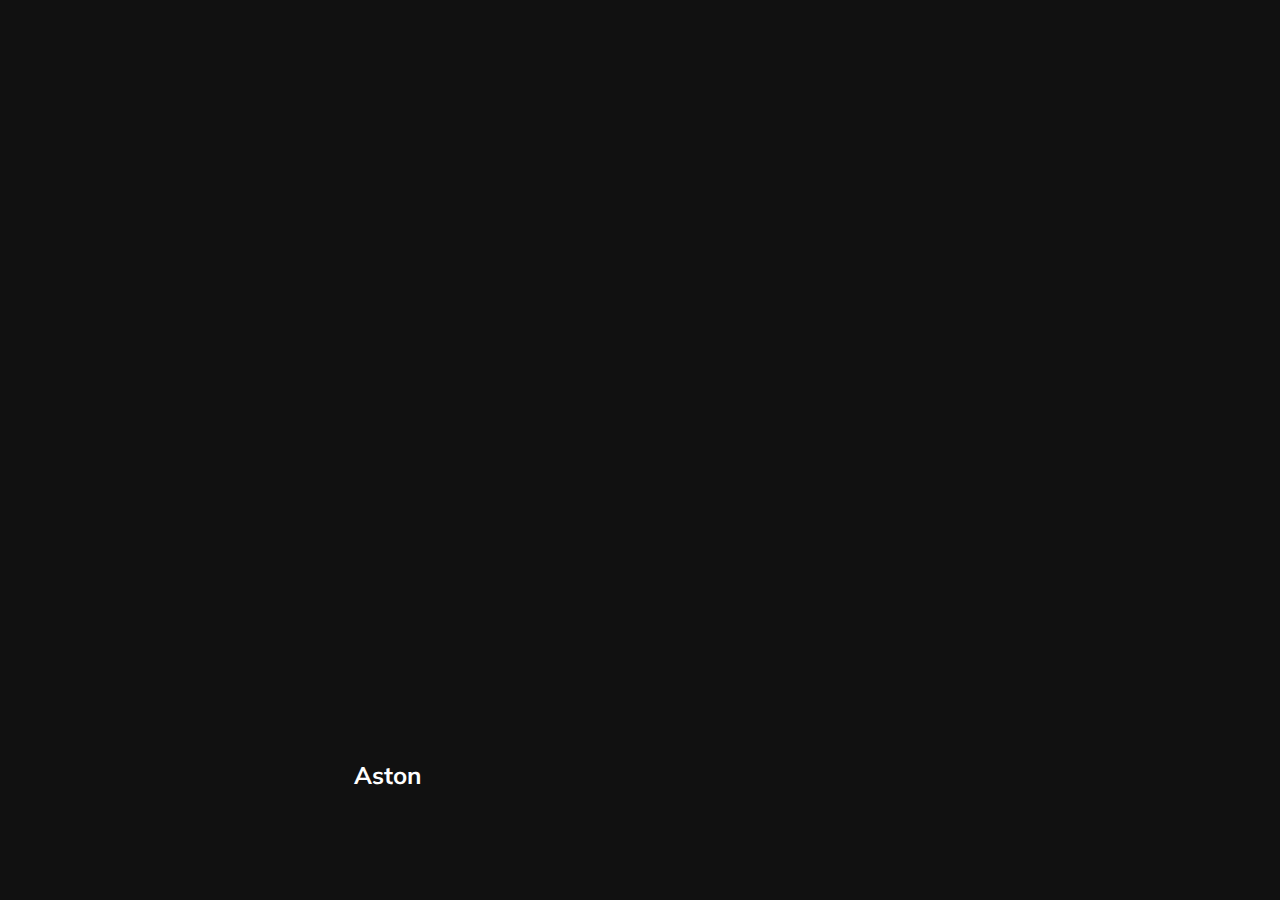
<file: 01-cards-sources/index.html>
<!DOCTYPE html>
<html lang="en">
<head>
  <meta charset="UTF-8" />
  <meta name="viewport" content="width=device-width, initial-scale=1.0" />
  <link rel="stylesheet" href="styles.css" />
  <title>Карточки | Проект 1</title>
</head>
<body>
<div class="container">
  <div
      class="slide"
      style="background-image: url('https://images.unsplash.com/photo-1583121274602-3e2820c69888?ixid=MnwxMjA3fDB8MHxwaG90by1wYWdlfHx8fGVufDB8fHx8&ixlib=rb-1.2.1&auto=format&fit=crop&w=1650&q=80');"
  >
    <h3>Ferrari</h3>
  </div>
  <div
      class="slide"
      style="
          background-image: url('https://images.unsplash.com/photo-1573950940509-d924ee3fd345?ixlib=rb-1.2.1&ixid=MnwxMjA3fDB8MHxwaG90by1wYWdlfHx8fGVufDB8fHx8&auto=format&fit=crop&w=1696&q=80');
        "
  >
    <h3>Lamborghini</h3>
  </div>
  <div
      class="slide"
      style="
          background-image: url('https://images.unsplash.com/photo-1492144534655-ae79c964c9d7?ixlib=rb-1.2.1&ixid=MnwxMjA3fDB8MHxwaG90by1wYWdlfHx8fGVufDB8fHx8&auto=format&fit=crop&w=1694&q=80');
        "
  >
    <h3>Camaro</h3>
  </div>
  <div
      class="slide active"
      style="
          background-image: url('https://images.unsplash.com/photo-1535732820275-9ffd998cac22?ixlib=rb-1.2.1&ixid=MnwxMjA3fDB8MHxwaG90by1wYWdlfHx8fGVufDB8fHx8&auto=format&fit=crop&w=1650&q=80');
        "
  >
    <h3>Aston</h3>
  </div>
  <div
      class="slide"
      style="
          background-image: url('https://images.unsplash.com/photo-1554744512-d6c603f27c54?ixid=MnwxMjA3fDB8MHxwaG90by1wYWdlfHx8fGVufDB8fHx8&ixlib=rb-1.2.1&auto=format&fit=crop&w=1650&q=80');
        "
  >
    <h3>Tesla</h3>
  </div>
</div>
<script src="script.js"></script>
</body>
</html>
</file>
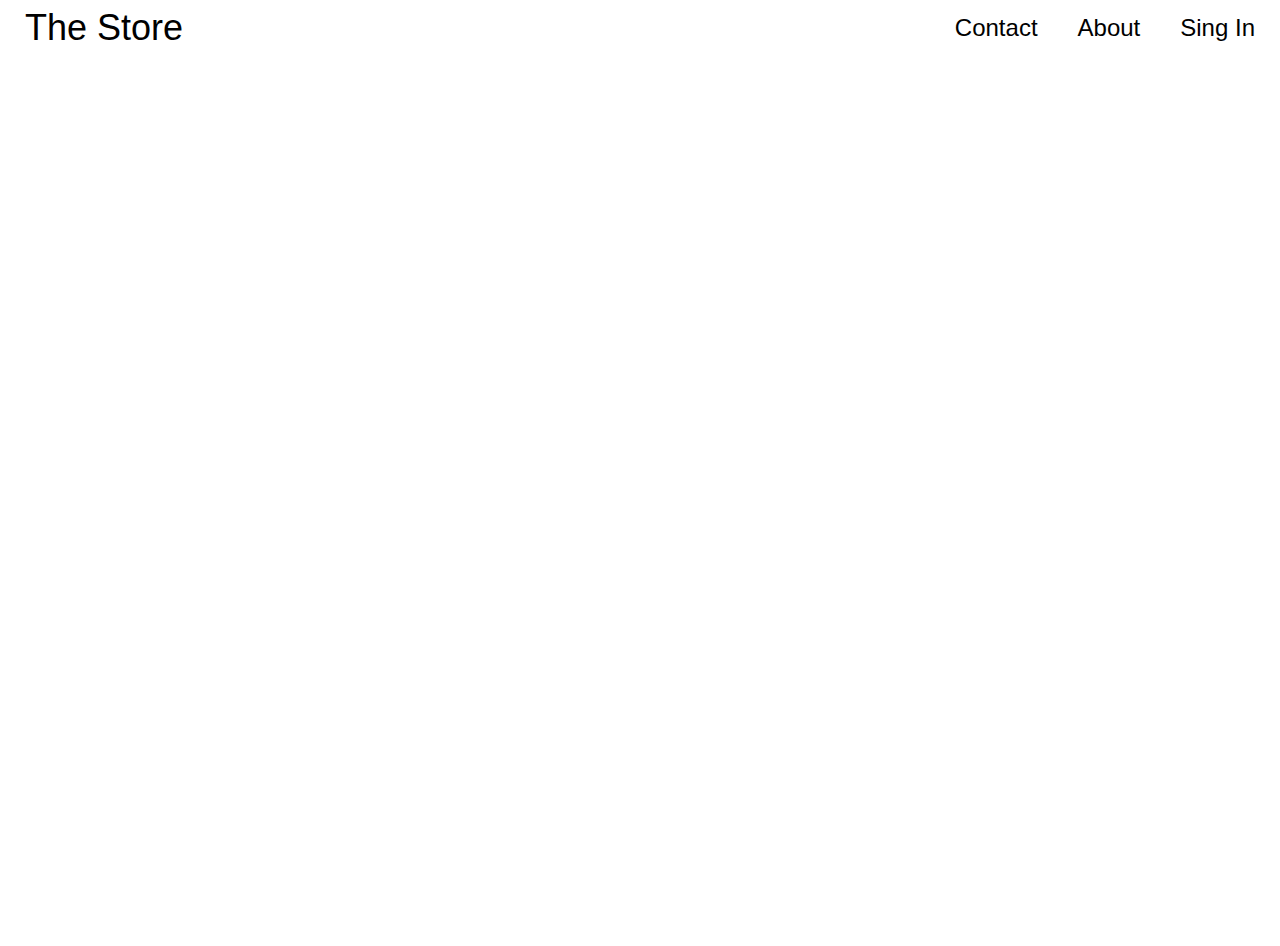
<file: 01-home-work/index.html>
<!DOCTYPE html>
<html lang="en">

<head>
  <meta charset="UTF-8" />
  <meta name="viewport" content="width=device-width, initial-scale=1.0" />
  <meta discription="clothing-store" />
  <meta keywords="clothing" />
  <link rel="stylesheet" type="text/css" href="css/style.css" />

  <title>StretPlace</title>
</head>

<body>
  <header class="header">
    <div class="logo">
      <h1>The Store</h1>
    </div>
  
    <ul class="nav">
      <li><a href="">Contact</a></li>
      <li><a href="">About</a></li>
      <li><a href="">Sing In</a></li>
    </ul>
  </header>
  <main class="page">
    <section class="container">

      <div class="slide  slide_active" style="
              background-image: url('https://images.unsplash.com/photo-1484186304838-0bf1a8cff81c?ixlib=rb-1.2.1&ixid=MnwxMjA3fDB8MHxwaG90by1wYWdlfHx8fGVufDB8fHx8&auto=format&fit=crop&w=1480&q=80');
            ">
        <h3 class="slide__heading">Les Tien</h3>
      </div>
      </div>


      <div class="slide " style="
              background-image: url('https://images.unsplash.com/photo-1532074662130-17f5486532b0?ixid=MnwxMjA3fDB8MHxwaG90by1wYWdlfHx8fGVufDB8fHx8&ixlib=rb-1.2.1&auto=format&fit=crop&w=987&q=80');
            ">
        <h3 class="slide__heading">Carhartt</h3>
      </div>


      <div class="slide " style="
              background-image: url('https://images.unsplash.com/photo-1602743015945-5e8d15d3f700?ixid=MnwxMjA3fDB8MHxwaG90by1wYWdlfHx8fGVufDB8fHx8&ixlib=rb-1.2.1&auto=format&fit=crop&w=1064&q=80');
            ">
        <h3 class="slide__heading">BRINKER & ELIZA</h3>
      </div>

      <div class="slide " style="
              background-image: url('https://images.unsplash.com/photo-1536180931879-fd2d652efddc?ixlib=rb-1.2.1&ixid=MnwxMjA3fDB8MHxwaG90by1wYWdlfHx8fGVufDB8fHx8&auto=format&fit=crop&w=987&q=80');
            ">
        <h3 class="slide__heading">Marc Jacobs</h3>
      </div>

      <div class="slide " style="
            background-image: url('https://images.unsplash.com/photo-1532074338742-18fa9b2f5ccf?ixlib=rb-1.2.1&ixid=MnwxMjA3fDB8MHxwaG90by1wYWdlfHx8fGVufDB8fHx8&auto=format&fit=crop&w=987&q=80');
          ">
        <h3 class="slide__heading">ACRONYM</h3>
      </div>

      <div class="slide " style="
            background-image: url('https://images.unsplash.com/photo-1602832816345-41efb33c2f04?ixid=MnwxMjA3fDB8MHxwaG90by1wYWdlfHx8fGVufDB8fHx8&ixlib=rb-1.2.1&auto=format&fit=crop&w=987&q=80');
          ">
        <h3 class="slide__heading">Alexa Chung</h3>
      </div>

      <div class="slide " style="
            background-image: url('https://images.unsplash.com/photo-1564227901-6b1d20bebe9d?ixlib=rb-1.2.1&ixid=MnwxMjA3fDB8MHxwaG90by1wYWdlfHx8fGVufDB8fHx8&auto=format&fit=crop&w=1031&q=80');
          ">
        <h3 class="slide__heading">DICE KAYEK</h3>
      </div>
    </section>
  </main>
  <footer class="footer"></footer>

  <script src="./js/script.js"></script>
</body>

</html>
</file>
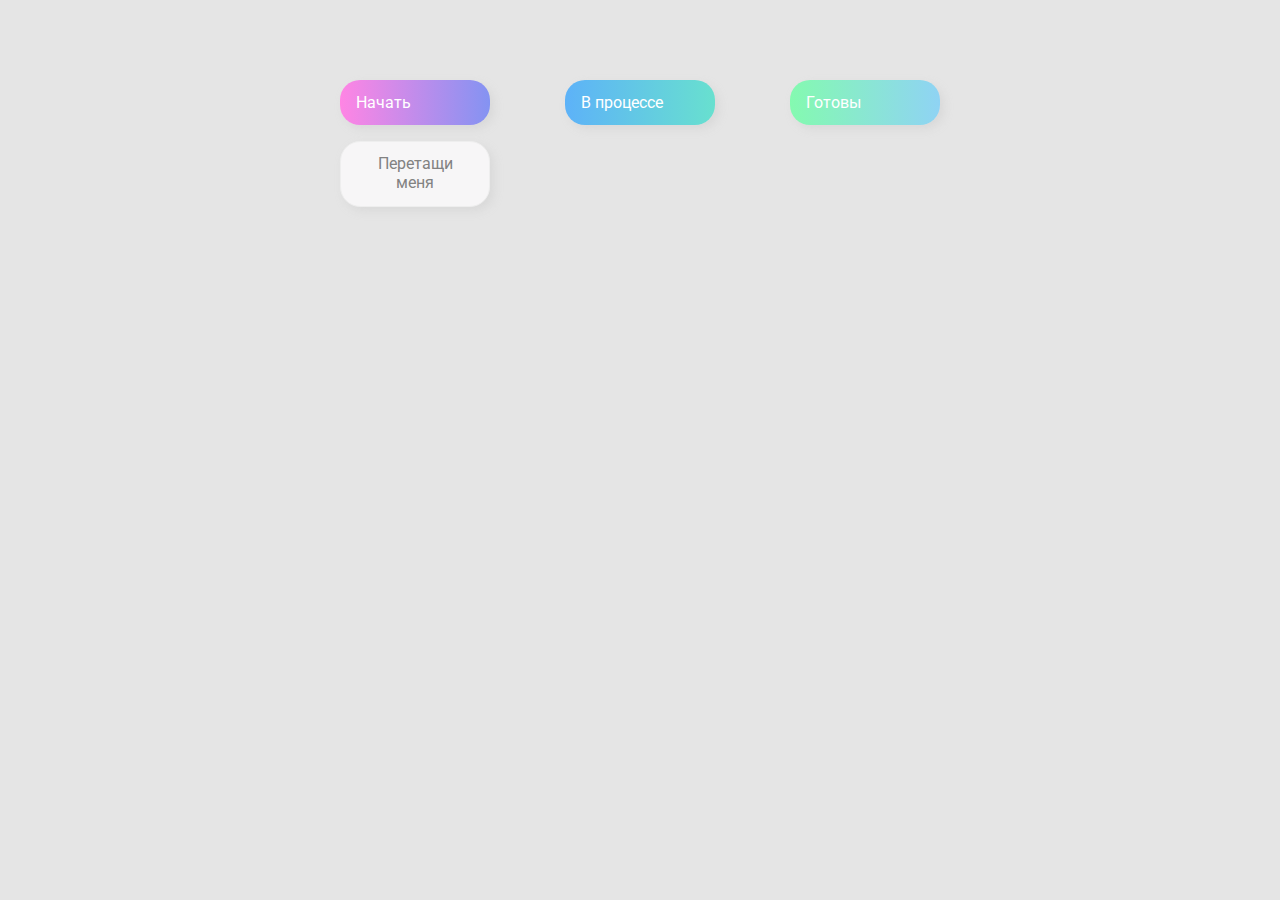
<file: 02-drag-n-drop-sources/index.html>
<!DOCTYPE html>
<html lang="en">
  <head>
    <meta charset="UTF-8" />
    <meta name="viewport" content="width=device-width, initial-scale=1.0" />
    <link rel="stylesheet" href="styles.css" />
    <title>Drag & Drop | Проект 2</title>
  </head>
  <body>
    <div>
      <div class="row">
          <div class="col-header start">Начать</div>
          <div class="col-header progress">В процессе</div>
          <div class="col-header done">Готовы</div>
      </div>

      <div class="row">
        <div class="placeholder">
          <div class="item" draggable="true" >Перетащи меня</div>
        </div>
        <div class="placeholder"></div>
        <div class="placeholder"></div>
      </div>
      
    </div>
    <script src="app.js"></script>
  </body>
</html>
</file>
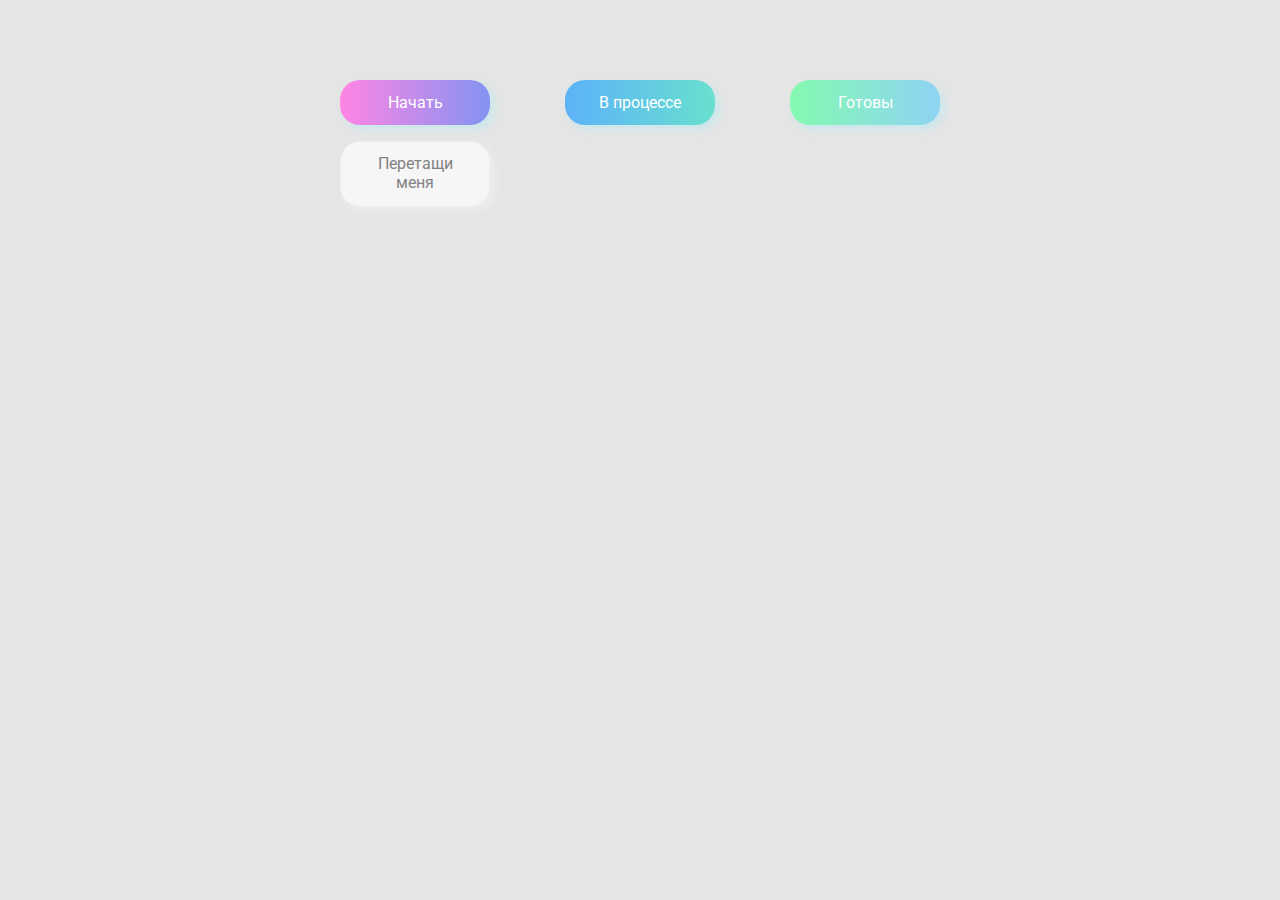
<file: 02-home-work/index.html>
<!DOCTYPE html>
<html lang="en">
  <head>
    <meta charset="UTF-8" />
    <meta name="viewport" content="width=device-width, initial-scale=1.0" />
    <link rel="stylesheet" href="styles.css" />
    <title>Drag & Drop | Проект 2</title>
  </head>
  <body>
    <div>
      <div class="row">
          <div class="col-header start">Начать</div>
          <div class="col-header progress">В процессе</div>
          <div class="col-header done">Готовы</div>
      </div>

      <div class="row">
        <div class="placeholder">
          <div class="item" draggable="true" >
            Перетащи меня
          </div>
        </div>
        <div class="placeholder"></div>
        <div class="placeholder"></div>
      </div>
      
    </div>
    <script src="app.js"></script>
  </body>
</html>
</file>
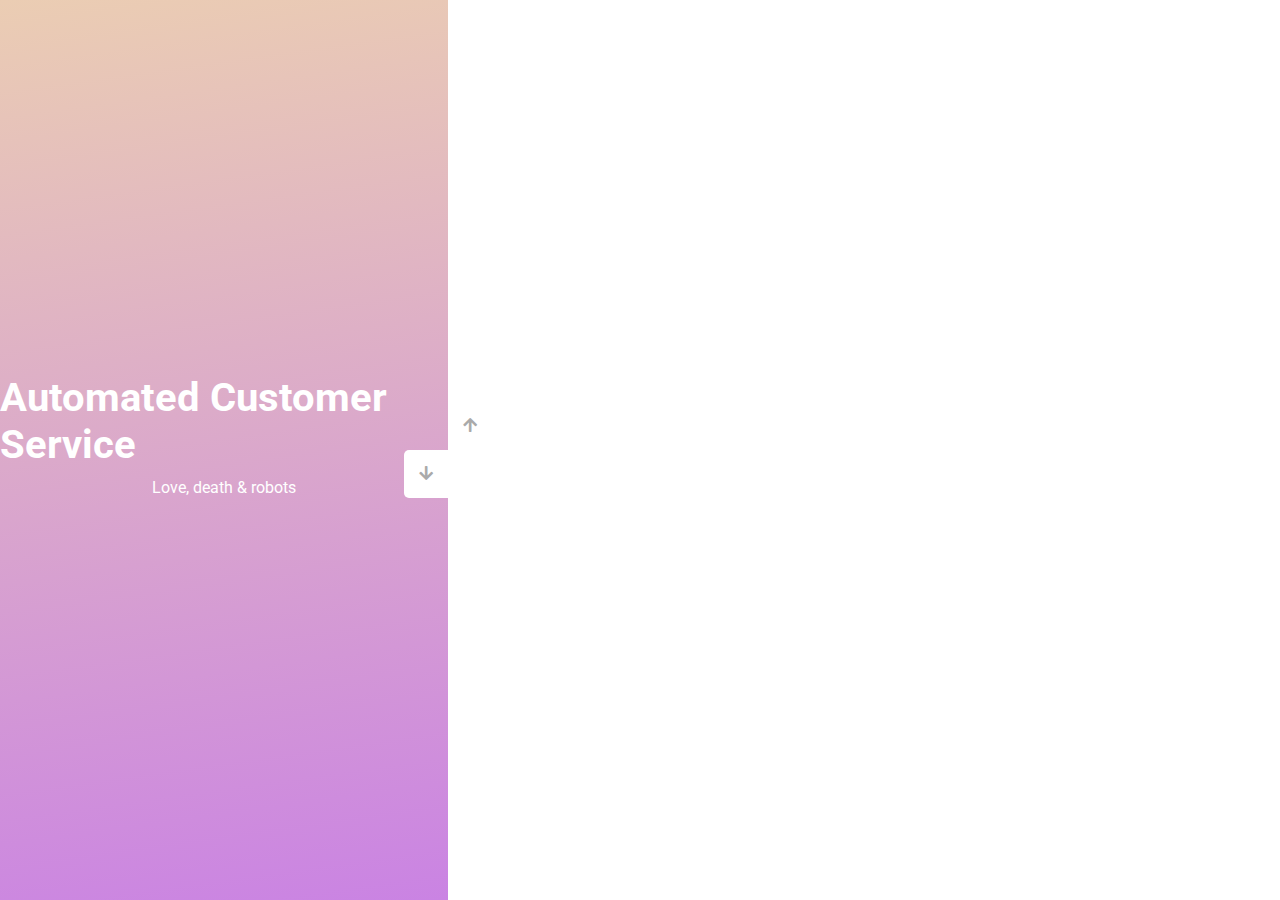
<file: 03-homework /index.html>
<!DOCTYPE html>
<html lang="en">
  <head>
    <meta charset="UTF-8" />
    <meta name="viewport" content="width=device-width, initial-scale=1.0" />
    <link
      rel="stylesheet"
      href="https://cdnjs.cloudflare.com/ajax/libs/font-awesome/5.15.1/css/all.min.css"
    />
    <link rel="stylesheet" href="style.css" />
    <title>Слайдер | Проект 3</title>
  </head>
  <body>
    <div class="container">
      <div class="sidebar">
        <div
          style="
            background: rgb(0, 177, 169);
            background: linear-gradient(
              352deg,
              rgba(0, 177, 169, 1) 3%,
              rgba(0, 177, 169, 1) 34%,
              rgba(237, 242, 248, 1) 86%,
              rgba(242, 247, 251, 1) 100%
            );
          "
        >
          <h1>Snow in the desert</h1>
          <p>Love, death & robots</p>
        </div>
        <div
          style="
            background: rgb(180, 180, 180);
            background: linear-gradient(
              125deg,
              rgba(180, 180, 180, 1) 0%,
              rgba(255, 255, 255, 1) 85%
            );
          "
        >
          <h1>Life Hutch</h1>
          <p>Love, death & robots</p>
        </div>
        <div
          style="
            background: rgb(47, 155, 191);
            background: linear-gradient(
              98deg,
              rgba(47, 155, 191, 1) 11%,
              rgba(237, 242, 248, 1) 86%,
              rgba(242, 247, 251, 1) 100%
            );
          "
        >
          <h1>Zima Blue</h1>
          <p>Love, death & robots</p>
        </div>
        <div
          style="
            background: rgb(202, 131, 227);
            background: linear-gradient(
              352deg,
              rgba(202, 131, 227, 1) 0%,
              rgba(235, 205, 179, 1) 100%
            );
          "
        >
          <h1>Automated Customer Service</h1>
          <p>Love, death & robots</p>
        </div>
      </div>
      <div class="main-slide">
        <div
          style="
            background-image: url('https://images.unsplash.com/photo-1632250313556-6bed2a9a2fa7?ixid=MnwxMjA3fDB8MHxwaG90by1wYWdlfHx8fGVufDB8fHx8&ixlib=rb-1.2.1&auto=format&fit=crop&w=1110&q=80');
          "
        ></div>
        <div
          style="
            background-image: url('https://images.unsplash.com/photo-1534341329-c5af0d36081f?ixid=MnwxMjA3fDB8MHxwaG90by1wYWdlfHx8fGVufDB8fHx8&ixlib=rb-1.2.1&auto=format&fit=crop&w=1035&q=80');
          "
        ></div>
        <div
          style="
            background-image: url('https://images.unsplash.com/photo-1614213671535-a82e778bc06a?ixid=MnwxMjA3fDB8MHxwaG90by1wYWdlfHx8fGVufDB8fHx8&ixlib=rb-1.2.1&auto=format&fit=crop&w=987&q=80');
          "
        ></div>
        <div
          style="
            background-image: url('https://images.unsplash.com/photo-1631621327846-67414ae73589?ixid=MnwxMjA3fDB8MHxwaG90by1wYWdlfHx8fGVufDB8fHx8&ixlib=rb-1.2.1&auto=format&fit=crop&w=1035&q=80');
          "
        ></div>
      </div>
      <div class="controls">
        <button class="down-button">
          <i class="fas fa-arrow-down"></i>
        </button>
        <button class="up-button">
          <i class="fas fa-arrow-up"></i>
        </button>
      </div>
    </div>
    <script src="app.js"></script>
  </body>
</html>
</file>
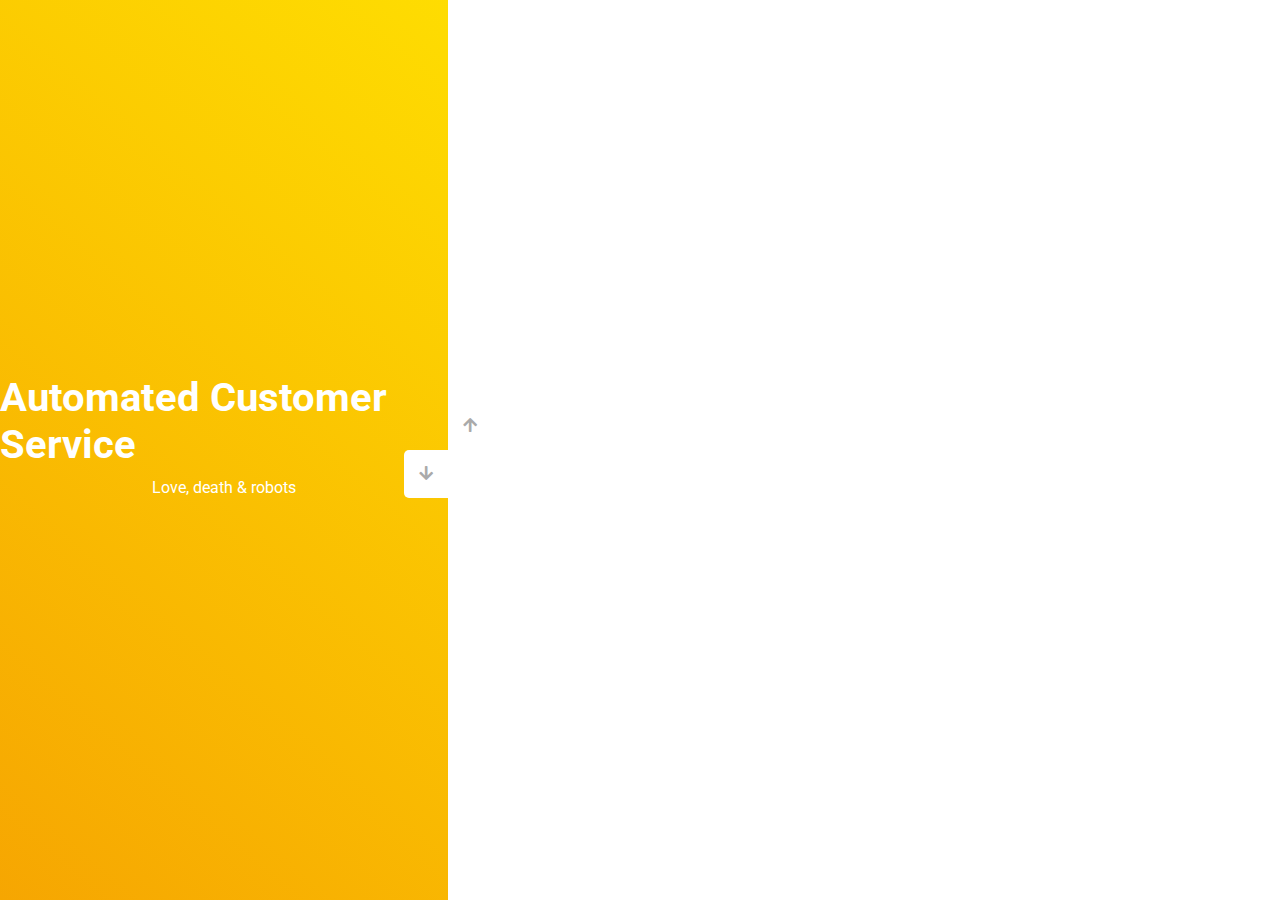
<file: 03-slider-sources/index.html>
<!DOCTYPE html>
<html lang="en">
  <head>
    <meta charset="UTF-8" />
    <meta name="viewport" content="width=device-width, initial-scale=1.0" />
    <link
      rel="stylesheet"
      href="https://cdnjs.cloudflare.com/ajax/libs/font-awesome/5.15.1/css/all.min.css"
    />
    <link rel="stylesheet" href="style.css" />
    <title>Слайдер | Проект 3</title>
  </head>
  <body>
    <div class="container">
      <div class="sidebar">
        <div
          style="
            background: linear-gradient(229.99deg, #11dee9 -26%, #017e8b 145%);
          "
        >
          <h1>Snow in the desert</h1>
          <p>Love, death & robots</p>
        </div>
        <div
          style="
            background: linear-gradient(215.32deg, #f90306 -1%, #9e0706 124%);
          "
        >
          <h1>Life Hutch</h1>
          <p>Love, death & robots</p>
        </div>
        <div
          style="
            background: linear-gradient(221.87deg, #8308ea 1%, #5305af 128%);
          "
        >
          <h1>Zima Blue</h1>
          <p>Love, death & robots</p>
        </div>
        <div
          style="
            background: linear-gradient(220.16deg, #ffe101 -8%, #f39102 138%);
          "
        >
          <h1>Automated Customer Service</h1>
          <p>Love, death & robots</p>
        </div>
      </div>
      <div class="main-slide">
        <div
          style="
            background-image: url('https://images.unsplash.com/photo-1601574968106-b312ac309953?ixlib=rb-1.2.1&ixid=MnwxMjA3fDB8MHxwaG90by1wYWdlfHx8fGVufDB8fHx8&auto=format&fit=crop&w=1996&q=80');
          "
        ></div>
        <div
          style="
            background-image: url('https://images.unsplash.com/photo-1511447333015-45b65e60f6d5?ixid=MnwxMjA3fDB8MHxwaG90by1wYWdlfHx8fGVufDB8fHx8&ixlib=rb-1.2.1&auto=format&fit=crop&w=2023&q=80');
          "
        ></div>
        <div
          style="
            background-image: url('https://images.unsplash.com/photo-1501529301789-b48c1975542a?ixid=MnwxMjA3fDB8MHxwaG90by1wYWdlfHx8fGVufDB8fHx8&ixlib=rb-1.2.1&auto=format&fit=crop&w=1950&q=80');
          "
        ></div>
        <div
          style="
            background-image: url('https://images.unsplash.com/photo-1520263115673-610416f52ab6?ixlib=rb-1.2.1&ixid=MnwxMjA3fDB8MHxwaG90by1wYWdlfHx8fGVufDB8fHx8&auto=format&fit=crop&w=1950&q=80');
          "
        ></div>
      </div>
      <div class="controls">
        <button class="down-button">
          <i class="fas fa-arrow-down"></i>
        </button>
        <button class="up-button">
          <i class="fas fa-arrow-up"></i>
        </button>
      </div>
    </div>
    <script src="app.js"></script>
  </body>
</html>
</file>
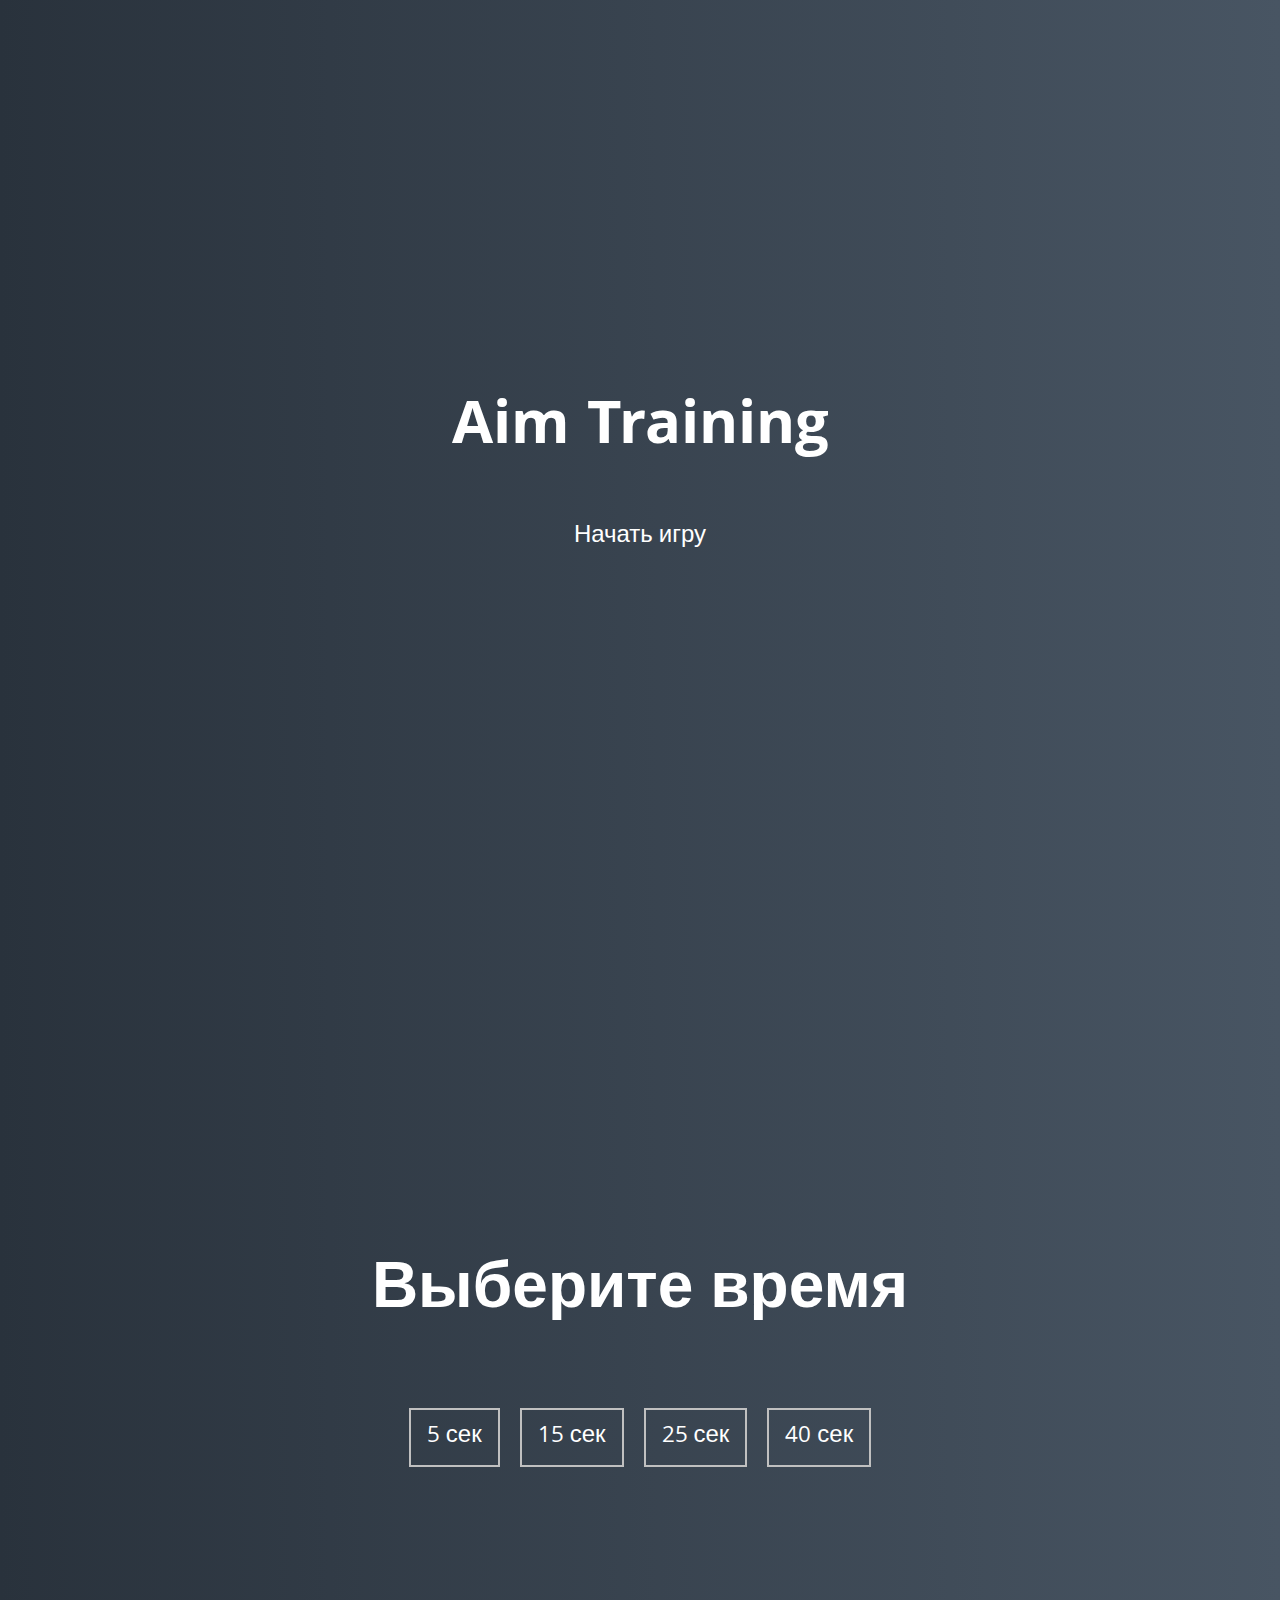
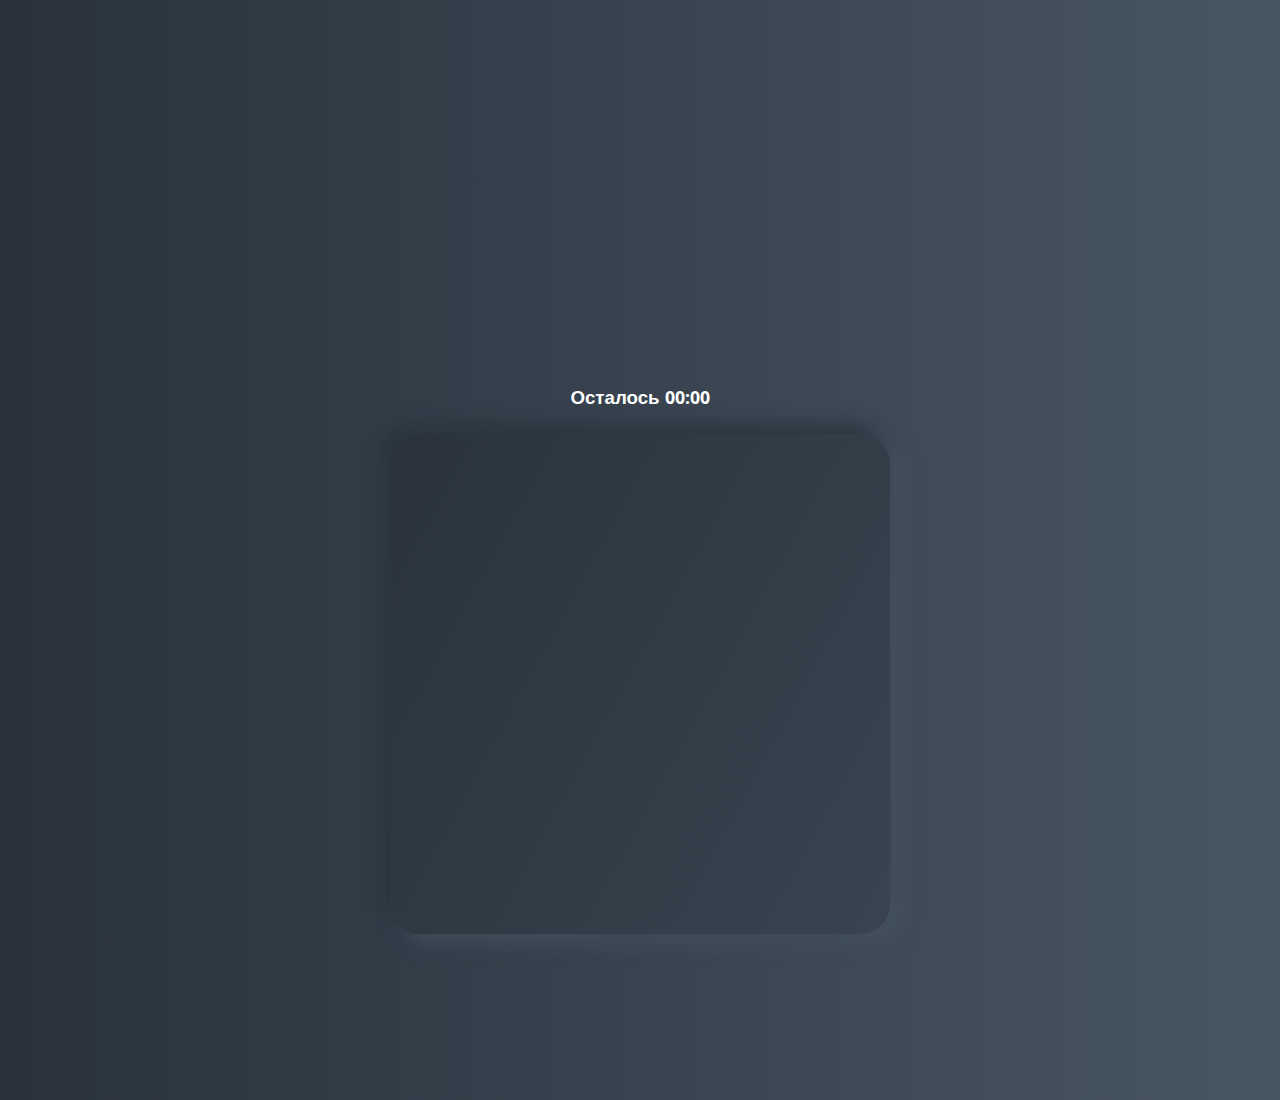
<file: 05-aim-game-sources/index.html>
<!DOCTYPE html>
<html lang="en">
  <head>
    <meta charset="UTF-8" />
    <meta name="viewport" content="width=device-width, initial-scale=1.0" />
    <link rel="stylesheet" href="styles.css" />
    <title>Aim Training | Проект 5</title>
  </head>
  <body>
    <div class="screen ">
      <h1>Aim Training</h1>
      <a href="#" class="start" id="start">Начать игру</a>
    </div>

    <div class="screen ">
      <h1>Выберите время</h1>
      <ul class="time-list" id="time-list">
        <li>
          <button class="time-btn" data-time="5">
            5 сек
          </button>
        </li>
        <li>
          <button class="time-btn" data-time="15">
            15 сек
          </button>
        </li>
        <li>
          <button class="time-btn" data-time="25">
            25 сек
          </button>
        </li>
        <li>
          <button class="time-btn" data-time="40">
            40 сек
          </button>
        </li>
      </ul>
    </div>

    <div class="screen">
      <h3>Осталось <span id="time">00:00</span></h3>
      <div class="board" id="board"></div>
    </div>
    <script src="app.js"></script>
  </body>
</html>
</file>
<file: 01-cards-sources/styles.css>
@import url('https://fonts.googleapis.com/css?family=Muli&display=swap'); 

* {
  box-sizing: border-box;
}

body {
  font-family: 'Muli', sans-serif;
  overflow: hidden;
  margin: 0;
  background: #111;
  height: 100vh;
  display: flex;
  justify-content: center;
  align-items: center;
}

.container {
  width: 100%;
  display: flex;
  padding: 0 20px;
  
}

.slide {
  height: 80vh;
  border-radius: 20px;
  margin: 10px;
  cursor: pointer;
  color: #fff;
  flex: 1;
  background-size: cover;
  background-position: center;
  background-repeat: no-repeat;
  position: relative;
  transition: all 500ms ease-in-out;
}

.slide h3 {
  position: absolute;
  font-size: 24px;
  bottom: 20px;
  left: 20px;
  margin: 0;
  opacity: 0;

}

.slide.active {
  flex: 10;
}

.slide.active h3 {
  opacity: 1;
  transition: opacity 0.3s ease-in 0.4s;
}
</file>
<file: 02-drag-n-drop-sources/styles.css>
@import url('https://fonts.googleapis.com/css?family=Roboto&display=swap');

* {
  box-sizing: border-box;
}

body {
  font-family: 'Roboto', sans-serif;
  background-color: #e5e5e5;
  display: flex;
  padding-top: 5rem;
  justify-content: center;
  overflow: hidden;
  margin: 0;
}

.row {
  display: flex;
  width: 600px;
  justify-content: space-between;
  margin-bottom: 1rem;
}

.col-header {
  width: 150px;
  box-shadow: 4px 4px 9px rgba(198, 198, 198, 0.36);
  border-radius: 20px;
  padding: 0.8rem 1rem;
  color: #fff;
}

.item {
  width: 150px;
  height: 66px;
  border: 1px solid #eee;
  box-shadow: 4px 4px 9px rgba(198, 198, 198, 0.36);
  border-radius: 20px;
  background: #f7f6f7;
  padding: 0.8rem 1rem;
  color: #828282;
  text-align: center;
  cursor: grab;
}

.item:active {
  cursor: grabbing;
}

.placeholder {
  width: 150px;
  height: 66px;
}

.start {
  background: linear-gradient(90deg, #ff85e4 0%, #229efd 179.25%);
}

.progress {
  background: linear-gradient(90deg, #5db2f8 0%, #68e0cf 100%);
}

.done {
  background: linear-gradient(90deg, #84fab0 0%, #8fd3f4 100%);
}

.hold {
  border: 1px solid rgb(112, 241, 230);
  
}

.hide {
  display: none;
}

.hovered {
  border-top: 2px solid blueviolet;
}
</file>
<file: 02-home-work/styles.css>
@import url('https://fonts.googleapis.com/css?family=Roboto&display=swap');

* {
  box-sizing: border-box;
}

body {
  font-family: 'Roboto', sans-serif;
  background-color: #e5e5e5;
  display: flex;
  padding-top: 5rem;
  justify-content: center;
  overflow: hidden;
  margin: 0;
}

.row {
  display: flex;
  width: 600px;
  justify-content: space-between;
  text-align: center;
  margin-bottom: 1rem;
}

.col-header {
  width: 150px;
  box-shadow: 4px 4px 9px rgba(148, 239, 255, 0.36);
  border-radius: 20px;
  padding: 0.8rem 1rem;
  color: #fff;
}

.item {
  width: 150px;
  height: 66px;
  border: 1px solid #eee;
  box-shadow: 4px 4px 9px rgba(255, 255, 255, 0.36);
  border-radius: 20px;
  background: #f7f6f7;
  padding: 0.8rem 1rem;
  color: #828282;
  text-align: center;
  cursor: grab;
}

.item:active {
  cursor: grabbing;
  color: black;
  background-color: #8fd3f4;
  box-shadow: none;
}

.placeholder {
  width: 150px;
  height: 66px;
}

.start {
  background: linear-gradient(90deg, #ff85e4 0%, #229efd 179.25%);
}

.progress {
  background: linear-gradient(90deg, #5db2f8 0%, #68e0cf 100%);
}

.done {
  background: linear-gradient(90deg, #84fab0 0%, #8fd3f4 100%);
}

.hold {
  border: 1px solid black;
  
}

.hide {
  display: none;
}

.hovered {
  border-top: 2px solid blueviolet;
  opacity: .5;
  border-radius: 33px;
  
}
</file>
<file: 03-homework /style.css>
@import url('https://fonts.googleapis.com/css?family=Roboto&display=swap');

* {
  box-sizing: border-box;
  margin: 0;
  padding: 0;
}

body {
  font-family: 'Roboto', sans-serif;
  height: 100vh;
}

.container {
  position: relative;
  overflow: hidden;
  width: 100vw;
  height: 100vh;
}

.sidebar {
  height: 100%;
  width: 35%;
  position: absolute;
  top: 0;
  left: 0;
  transition: transform 0.5s ease-in-out;
}

.sidebar > div {
  height: 100%;
  width: 100%;
  display: flex;
  flex-direction: column;
  align-items: center;
  justify-content: center;
  color: #fff;
}

.sidebar h1 {
  font-size: 40px;
  margin-bottom: 10px;
  margin-top: -30px;
}

.main-slide {
  height: 100%;
  position: absolute;
  top: 0;
  left: 35%;
  width: 65%;
  transition: transform 0.5s ease-in-out;
}

.main-slide > div {
  background-repeat: no-repeat;
  background-size: cover;
  background-position: center center;
  height: 100%;
  width: 100%;
}

button {
  background-color: #fff;
  border: none;
  color: #aaa;
  cursor: pointer;
  font-size: 16px;
  padding: 15px;
}

button:hover {
  color: #222;
}

button:focus {
  outline: none;
}

.container .controls button {
  position: absolute;
  left: 35%;
  top: 50%;
  z-index: 100;
}

.container .controls .down-button {
  transform: translateX(-100%);
  border-top-left-radius: 5px;
  border-bottom-left-radius: 5px;
}

.container .controls .up-button {
  transform: translateY(-100%);
  border-top-right-radius: 5px;
  border-bottom-right-radius: 5px;
}
</file>
<file: 03-slider-sources/style.css>
@import url('https://fonts.googleapis.com/css?family=Roboto&display=swap');

* {
  box-sizing: border-box;
  margin: 0;
  padding: 0;
}

body {
  font-family: 'Roboto', sans-serif;
  height: 100vh;
}

.container {
  position: relative;
  overflow: hidden;
  width: 100vw;
  height: 100vh;
}

.sidebar {
  height: 100%;
  width: 35%;
  position: absolute;
  top: 0;
  left: 0;
  transition: transform 0.5s ease-in-out;
}

.sidebar > div {
  height: 100%;
  width: 100%;
  display: flex;
  flex-direction: column;
  align-items: center;
  justify-content: center;
  color: #fff;
}

.sidebar h1 {
  font-size: 40px;
  margin-bottom: 10px;
  margin-top: -30px;
}

.main-slide {
  height: 100%;
  position: absolute;
  top: 0;
  left: 35%;
  width: 65%;
  transition: transform 0.5s ease-in-out;
}

.main-slide > div {
  background-repeat: no-repeat;
  background-size: cover;
  background-position: center center;
  height: 100%;
  width: 100%;
}

button {
  background-color: #fff;
  border: none;
  color: #aaa;
  cursor: pointer;
  font-size: 16px;
  padding: 15px;
}

button:hover {
  color: #222;
}

button:focus {
  outline: none;
}

.container .controls button {
  position: absolute;
  left: 35%;
  top: 50%;
  z-index: 100;
}

.container .controls .down-button {
  transform: translateX(-100%);
  border-top-left-radius: 5px;
  border-bottom-left-radius: 5px;
}

.container .controls .up-button {
  transform: translateY(-100%);
  border-top-right-radius: 5px;
  border-bottom-right-radius: 5px;
}
</file>
<file: 05-aim-game-sources/styles.css>
@import url('https://fonts.googleapis.com/css?family=Khula&display=swap');

* {
  box-sizing: border-box;
}

body {
  color: #fff;
  font-family: 'Khula', sans-serif;
  height: 100vh;
  overflow: hidden;
  margin: 0;
  text-align: center;
}

a {
  color: #fff;
  text-decoration: none;
}

a:hover {
  color: #16D9E3;
}

.start {
  font-size: 1.5rem;
}

h1 {
  line-height: 1.4;
  font-size: 4rem;
}

.screen {
  display: flex;
  flex-direction: column;
  align-items: center;
  justify-content: center;
  height: 100vh;
  width: 100vw;
  transition: margin 0.5s ease-out;
  background: linear-gradient(90deg, #29323C 0%, #485563 100%);
}

.screen.up {
  margin-top: -100vh;
}

.time-list {
  display: flex;
  flex-wrap: wrap;
  justify-content: center;
  list-style: none;
  padding: 0;
}

.time-list li {
  margin: 10px;
}

.time-btn {
  background-color: transparent;
  border: 2px solid #C0C0C0;
  color: #fff;
  cursor: pointer;
  font-family: inherit;
  padding: .5rem 1rem;
  font-size: 1.5rem;
}

.time-btn:hover {
  border: 2px solid #16D9E3;
  color: #16D9E3;
}

.hide {
  opacity: 0;
}

.primary {
  color: #16D9E3;
}

.board {
  display: flex;
  justify-content: center;
  align-items: center;
  position: relative;
  width: 500px;
  height: 500px;
  background: linear-gradient(118.38deg, #29323C -4.6%, #485563 200.44%);
  box-shadow: -8px -8px 20px #2A333D, 10px 7px 20px #475462;
  border-radius: 30px;
  overflow: hidden;
}

.circle {
  background: linear-gradient(90deg, #16D9E3 0%, #30C7EC 47%, #46AEF7 100%);
  position: absolute;
  border-radius: 50%;
  cursor: pointer;
}
</file>
<file: 01-home-work/css/style.css>
@import url(reset.css);

body {
  background-color: #fff;
  font-family: Arial, Helvetica, sans-serif;

}
.header {
  margin-top: 10px;
  display: flex;
  justify-content: space-between;
  align-items: center;

}
.logo {
  margin-left: 25px;
  font-size: 36px;
}
  
.nav {
  display: flex;
  justify-content: space-between;
  flex-flow: row nowrap;
  gap: 40px  ;
  margin-right: 25px;

}

.nav a {
  text-decoration: none;
  color: black;
  font-size: 24px;
}

.page {
  overflow: hidden;
  margin: 0 auto;
  height: 100vh;
  display: flex;
  justify-content: center;
  align-items: center;

}
.container {
  width: 100%;
  display: flex;
  padding: 0 20px;
}

.slide {
  height: 70vh;
 
  margin: 1px;
  padding: 10px;
  cursor: pointer;
  color: #fff;
  flex: 1;
  background-size: cover;
  background-position: center;
  background-repeat: no-repeat;
  position: relative;
  transition: all 1s ease-out;
}

.slide.slide_active {
  flex: 10;
  

}

.slide__heading {
  color: #fff;
  font-size: 54px;
  position: absolute;
  bottom: 20px;
  left: 20px;
  margin: 0;
  opacity: 0;
}

.slide.slide_active h3 {
  opacity: 1;
  transition: opacity 0.8s ease-in 0.4s;
}
</file>
